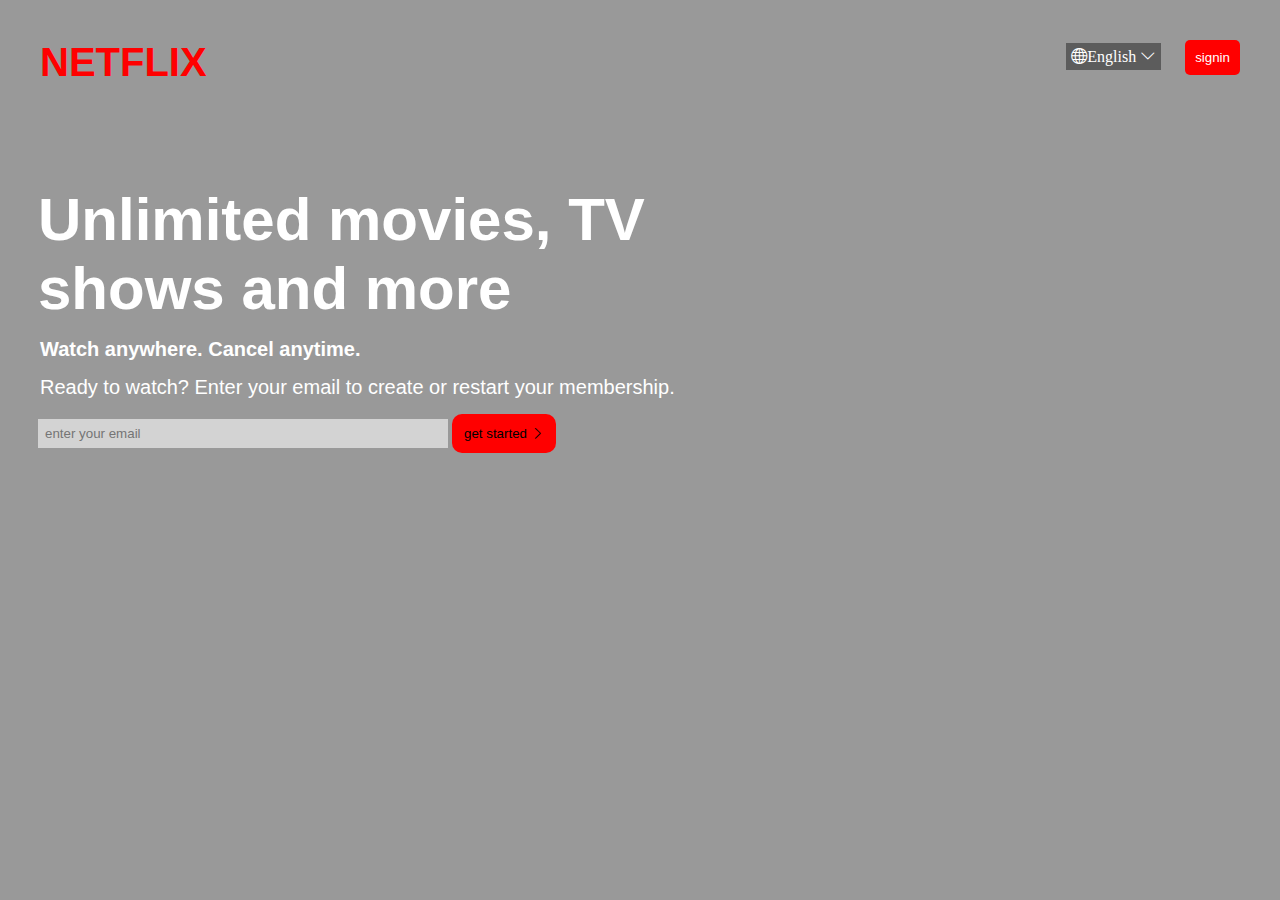
<file: netflixclone/netflix.html/index.html>
<!DOCTYPE html>
<html lang="en">
<head>
    <meta charset="UTF-8">
    <meta name="viewport" content="width=device-width,initial-scale=1.0">
    <title>NETFLIX</title>
    <style>
        /* *{
            overflow: hidden;
        } */
        body{
            background-size: cover;
            margin: 0px;  
        }
        .shade{
            width: 100vw;
            height: 100vh;
            background-color:  rgba(0,0,0, 0.4);
        
        }
        header{
            padding: 40px;
            color: white;
            display: flex;
            justify-content: space-between;
        }
        .brand-title {
            font-size: 40px;
            color:red;
            font-weight: bold;
            font-family: Arial;
       }
       .language{
        padding: 5px;
        background-color: rgba(0, 0, 0, 0.4) ;
        color:white;
         margin-right: 20px;
       }
       .signin {
        padding: 10px;
        background-color: red;
        color:white;
        border-radius: 5px;
        padding-left: 10px;

       }
       .title{
        font-size: 60px;
        font-family: Arial;
        font-weight: bold;
        color: white;
        width: 650px;
        margin-top: 60px;
        margin-left: 38px;
       }
       .sub-title{
        font-size: 20px;
        font-family: Arial ;
        font-weight: bold;
        width: 250;
        color: white;
        margin-left: 40px;
        margin-top: 15px;

       }
       .register-text{
        font-size: 20px;
        font-family: Arial;
        width: 250;
        margin-left: 40px;
        margin-right: 15px;
        color: white;
        padding-top: 15px;
       }
       .email{
        padding: 5px;
            background-color: lightgray;
            color:black;
            width: 400px;
            display: inline-block;

        }
        .button{
            padding: 10px;
            background-color: red;
            /* color:white; */
            display: inline-block;
            margin-left: 10px;
            width: 100px;
            font-size: 17px;
            display: flex;
        }
        button{
            background-color: red;
            padding: 12px;
            border: 0px;
            border-radius: 10px;
        }
        
        .register-form{
            padding-left: 38px;
            padding-top: 15px;
        }
        input{
            border-color: transparent;
            background-color: transparent;
            width: 100%;
            height: 100%;
            padding: 0%;
           
        }
    </style>
    <link rel="stylesheet" href="https://cdn.jsdelivr.net/npm/bootstrap-icons@1.10.5/font/bootstrap-icons.css">
</head>
<body background="https://assets.nflxext.com/ffe/siteui/vlv3/c31c3123-3df7-4359-8b8c-475bd2d9925d/15feb590-3d73-45e9-9e4a-2eb334c83921/IN-en-20231225-popsignuptwoweeks-perspective_alpha_website_large.jpg">
    <div class="shade">
<header>
    <div>
    <span class="brand-title">NETFLIX</span>
    </div>
        <div> 
        <span class="language"> <span> <i class="bi bi-globe"></i></span>English <span><i class="bi bi-chevron-down"></i></span></span>
     <a href="./form.html"><button class="signin" >signin</button></a>
    </div>
     </header>
    <section>
        <div class="title">Unlimited movies, TV shows and more</div>
        <div class="sub-title">Watch anywhere. Cancel anytime.</div>
    </section>
<main>
<div class="register-text">Ready to watch? Enter your email to create or restart your membership.</div>
<div class="register-form">
    <span class="email"><input type="text" name="" placeholder="enter your email" id=""></span> 
    <a href="./form2.html"><button> <span > get started <span><i class="bi bi-chevron-right"></i></span></button></a>
</div>
</main>    
<script>
    signin=document.getElementsByClassName('signin')
    function formdisplay(){

    }

</script>
</body>
</html>
</file>
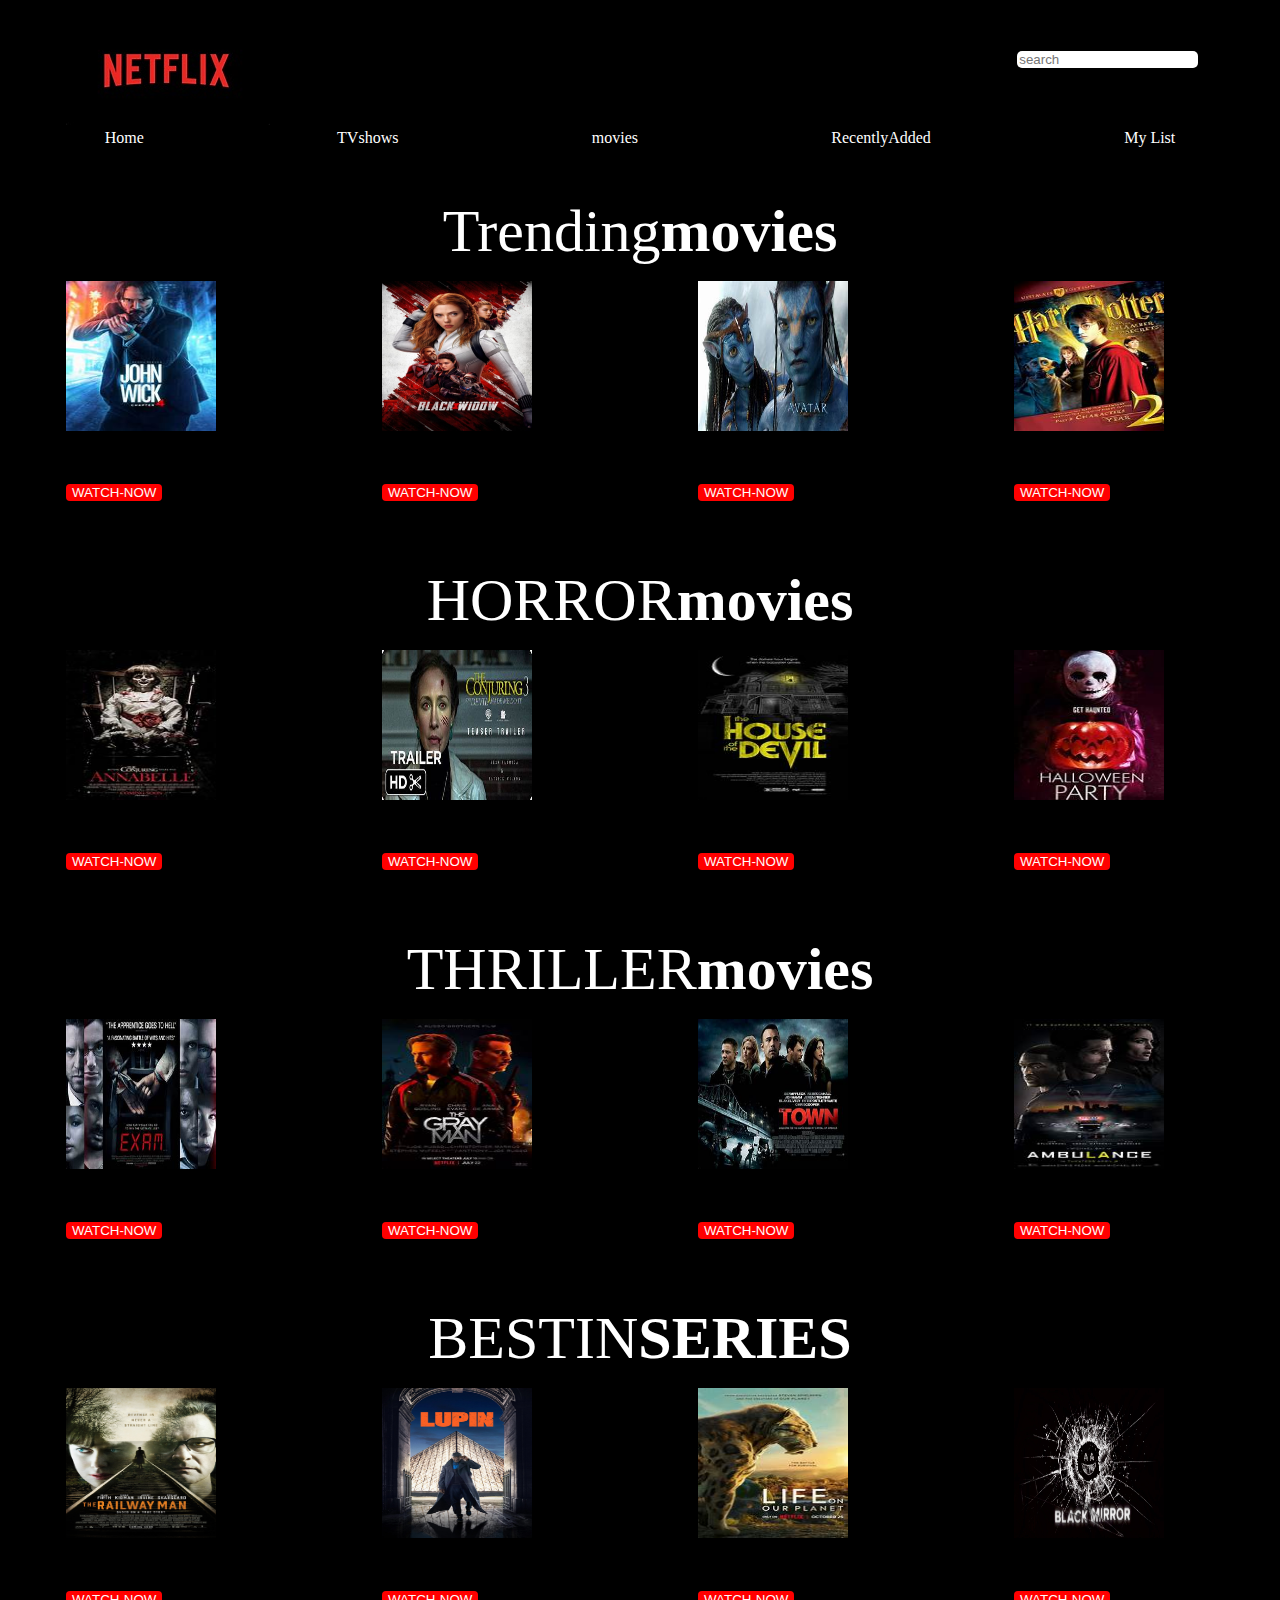
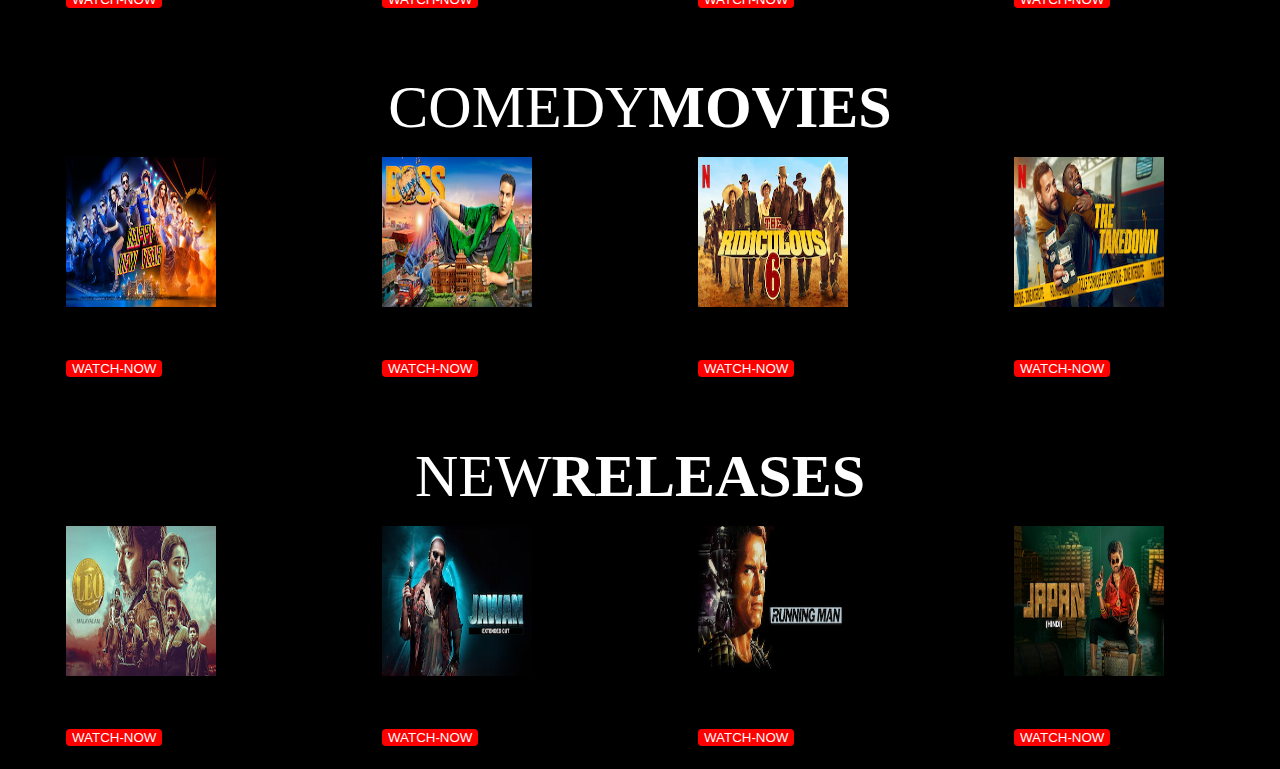
<file: netflixclone/netflix.html/cards.html>
<!DOCTYPE html>
<html lang="en">
<head>
    <meta charset="UTF-8">
    <meta name="viewport" content="width=device-width, initial-scale=1.0">
    <title>Document</title>
    <link rel="stylesheet" href="">
    <link href="https://cdn.jsdelivr.net/npm/bootstrap@5.3.2/dist/css/bootstrap.min.css" rel="stylesheet" integrity="sha384-T3c6CoIi6uLrA9TneNEoa7RxnatzjcDSCmG1MXxSR1GAsXEV/Dwwykc2MPK8M2HN" crossorigin="anonymous">
    <link rel="stylesheet" href="https://cdn.jsdelivr.net/npm/bootstrap-icons@1.11.2/font/bootstrap-icons.min.css">
    <style>
        /* .shop{
            display:flex;
        } */
        .title{
            font-size: 60px;
            color: white;
            padding-top: 50px;
        }
        body{
            background-color:ghostwhite;
        }
        *{
            justify-content: space-around;
        }
       
        .card {
            width: 200px;
            box-shadow: 2px 2px 2px black;
            padding: 5px;
            margin: 10px;
            justify-content: space-around;
        }
        .cardimage{
            width: 150px;
            height: 150px;
            
        }
        .card-title{
            margin-top: 20px;
            margin-bottom: 10px;
            color: white;
            font-weight: 500;
        }
        .card-subtitle{
            bottom: 10px;
        }
        .container{
            display: flex;
            justify-content: space-around;
        }
        .card-body{
            
            justify-content:center;
            color: white;
        }
        .all{
            background-color: black;
            padding-top: 10px;
        }
        .one{
            color: white;
            display: flex;
            
        }
        .two{
         align-items: center;
        }
        .three{
          padding-left: 50%;
          padding-top: 2.5%;
          
          
        }
        .heading{
            display: flex;
        }
        .watch{
            background-color: red;
            border: 0px;
            border-radius: 4px;
            color: snow;
        }
 .fa-bell {
  color:azure; 
}

    </style>
</head>
<body class="all">


    <div class="two">
        <div> 
            <div class="heading">
            <span><img src="./images/netflix.jpeg" alt=""></span>
           <span class="three"> <input type="search" name="" id="" placeholder="search" style="border-radius: 5px;border: none;"><i class="bi bi-bell"></i></span>
        </div>
            <span class="one">
                              <span> Home </span>
                              <span>TVshows</span>
                             <span> movies</span>
                              <span>RecentlyAdded</span>
                              <span>My List</span>
            </span>

        </div>
    </div>
    
    <div align="center" class="title">Trending<b>movies</b></div>
    <div class="container">  
    <div class="card">
        <div class="card-header">
            <img src="images/john.jpeg" class="cardimage">
            
            <div class="card-body">
                <div class="card-title" style="color: black;">
                    JOHN-WICK
                </div>
                <div class="card-subtitle">
                   <button class="watch"> WATCH-NOW</button> </div>
            </div>
        </div> 
    </div>
    

     
    <div class="card">
        <div class="card-header">
            <img src="./images/black widow.jpg" class="cardimage">
            <div class="card-body">
                <div class="card-title" style="color: black;">
                    BLACK-WIDOW
                </div>
                <div class="card-subtitle">
                 <button class="watch">WATCH-NOW</button>
                </div>
            </div>
        </div> 
    </div>

        
     
    <div class="card">
        <div class="card-header">
            <img src="./images/avatar.jpeg" class="cardimage">
            <div class="card-body">
                <div class="card-title" style="color: black;" >
                     AVATAR
                </div>
                <div class="card-subtitle">
                   <button class="watch"> WATCH-NOW </button></div>
            </div>
        </div> 
        </div>
     
    <div class="card">
        <div class="card-header">
            <img src="./images/harry.jpeg" class="cardimage">
            <div class="card-body">
                <div class="card-title" style="color: black;">
                    HARRY-POTTER
                </div>
                <div class="card-subtitle">
                   <button class="watch"> WATCH-NOW</button> </div>
            </div>
        </div> 
    </div>
    
    </div>


    <div align="center" class="title">HORROR<b>movies</b></div>
    <div class="container">  
    <div class="card">
        <div class="card-header">
            <img src="images/Annabella.jpeg" class="cardimage">
            
            <div class="card-body">
                <div class="card-title" style="color: black;">
                    ANNABELLA
                </div>
                <div class="card-subtitle">
                  <button class="watch"> WATCH-NOW </button></div>
            </div>
        </div> 
    </div>
    

     
    <div class="card">
        <div class="card-header">
            <img src="./images/conjuring.jpeg" class="cardimage">
            <div class="card-body">
                <div class="card-title" style="color: black;">
                    CONJURING
                </div>
                <div class="card-subtitle">
                <button class="watch"> WATCH-NOW</button>
                </div>
            </div>
        </div> 
    </div>

        
     
    <div class="card">
        <div class="card-header">
            <img src="./images/the house.jpeg" class="cardimage">
            <div class="card-body">
                <div class="card-title" style="color: black;">
                    THE HOUSE OF THE DEVIL
                </div>
                <div class="card-subtitle">
                   <button class="watch"> WATCH-NOW</button> </div>
            </div>
        </div> 
        </div>
     
    <div class="card">
        <div class="card-header">
            <img src="./images/halloween party.jpeg" class="cardimage">
            <div class="card-body">
                <div class="card-title" style="color: black;">
                    HALLOWEEN PARTY
                </div>
                <div class="card-subtitle">
                    <button class="watch">WATCH-NOW</button> </div>
            </div>
        </div> 
    </div>
    
    </div>



    
    
    <div align="center" class="title">THRILLER<b>movies</b></div>
    <div class="container">  
    <div class="card">
        <div class="card-header">
            <img src="images/exam.jpeg" class="cardimage">
            
            <div class="card-body">
                <div class="card-title" style="color: black;">
                    EXAM
                </div>
                <div class="card-subtitle">
                   <button class="watch"> WATCH-NOW</button> </div>
            </div>
        </div> 
    </div>
    

     
    <div class="card">
        <div class="card-header">
            <img src="./images/gray man.jpeg" class="cardimage">
            <div class="card-body">
                <div class="card-title" style="color: black;">
                    THE GRAYMAN
                </div>
                <div class="card-subtitle">
                <button class="watch"> WATCH-NOW</button>
                </div>
            </div>
        </div> 
    </div>

        
     
    <div class="card">
        <div class="card-header">
            <img src="./images/town.jpeg" class="cardimage">
            <div class="card-body">
                <div class="card-title" style="color: black;">
                    TOWN
                </div>
                <div class="card-subtitle">
                    <button class="watch">WATCH-NOW</button> </div>
            </div>
        </div> 
        </div>
     
    <div class="card">
        <div class="card-header">
            <img src="./images/ambulance.jpeg" class="cardimage">
            <div class="card-body">
                <div class="card-title" style="color: black;">
                    AMBULANCE
                </div>
                <div class="card-subtitle">
                   <button class="watch"> WATCH-NOW</button> </div>
            </div>
        </div> 
    </div>
    
    </div>





    
    <div align="center" class="title">BESTIN<b>SERIES</b></div>
    <div class="container">  
    <div class="card">
        <div class="card-header">
            <img src="images/the-railway-man.jpg" class="cardimage">
            
            <div class="card-body">
                <div class="card-title" style="color: black;">
                    THE-RAILWAY-MAN
                </div>
                <div class="card-subtitle">
                   <button class="watch"> WATCH-NOW</button> </div>
            </div>
        </div> 
    </div>
    

     
    <div class="card">
        <div class="card-header">
            <img src="./images/lupin.jpg" class="cardimage">
            <div class="card-body">
                <div class="card-title" style="color: black;">
                    LUPIN
                </div>
                <div class="card-subtitle">
                <button class="watch"> WATCH-NOW</button>
                </div>
            </div>
        </div> 
    </div>

        
     
    <div class="card">
        <div class="card-header">
            <img src="./images/life.jpeg" class="cardimage">
            <div class="card-body">
                <div class="card-title" style="color: black;">
                    LIFE ON THE PLANET
                </div>
                <div class="card-subtitle">
                    <button class="watch">WATCH-NOW</button> </div>
            </div>
        </div> 
        </div>
     
    <div class="card">
        <div class="card-header">
            <img src="./images/black-mirror.jpg" class="cardimage">
            <div class="card-body">
                <div class="card-title" style="color: black;">
                    BLACK-MIRROR
                </div>
                <div class="card-subtitle">
                   <button class="watch"> WATCH-NOW</button> </div>
            </div>
        </div> 
    </div>
    
    </div>

    <div align="center" class="title">COMEDY<b>MOVIES</b></div>
    <div class="container">  
    <div class="card">
        <div class="card-header">
            <img src="images/happy.jpg" class="cardimage">
            
            <div class="card-body">
                <div class="card-title" style="color: black;">
                    HAPPY NEW YEAR
                </div>
                <div class="card-subtitle">
                   <button class="watch"> WATCH-NOW</button> </div>
            </div>
        </div> 
    </div>
    

     
    <div class="card">
        <div class="card-header">
            <img src="./images/boss.jpg" class="cardimage">
            <div class="card-body">
                <div class="card-title" style="color: black;">
                    BOSS
                </div>
                <div class="card-subtitle">
                <button class="watch"> WATCH-NOW</button>
                </div>
            </div>
        </div> 
    </div>

        
     
    <div class="card">
        <div class="card-header">
            <img src="./images/ridiculous.jpg" class="cardimage">
            <div class="card-body">
                <div class="card-title" style="color: black;">
                    THE RIDICULOUS
                </div>
                <div class="card-subtitle">
                    <button class="watch">WATCH-NOW</button> </div>
            </div>
        </div> 
        </div>
     
    <div class="card">
        <div class="card-header">
            <img src="./images/the take down.jpg" class="cardimage">
            <div class="card-body">
                <div class="card-title" style="color: black;">
                    THE TAKE DOWN
                </div>
                <div class="card-subtitle">
                   <button class="watch"> WATCH-NOW</button> </div>
            </div>
        </div> 
    </div>
    
    </div>




    <div align="center" class="title">NEW<b>RELEASES</b></div>
    <div class="container">  
    <div class="card">
        <div class="card-header">
            <img src="images/leo.jpg" class="cardimage">
            
            <div class="card-body">
                <div class="card-title" style="color: black;">
                    LEO
                </div>
                <div class="card-subtitle">
                   <button class="watch"> WATCH-NOW</button> </div>
            </div>
        </div> 
    </div>
    

     
    <div class="card">
        <div class="card-header">
            <img src="./images/jawan.jpg" class="cardimage">
            <div class="card-body">
                <div class="card-title" style="color: black;">
                    JAWAN
                </div>
                <div class="card-subtitle">
                <button class="watch"> WATCH-NOW</button>
                </div>
            </div>
        </div> 
    </div>

        
     
    <div class="card">
        <div class="card-header">
            <img src="./images/running man.jpg" class="cardimage">
            <div class="card-body">
                <div class="card-title" style="color: black;">
                    THE RUNNING MAN
                </div>
                <div class="card-subtitle">
                    <button class="watch">WATCH-NOW</button> </div>
            </div>
        </div> 
        </div>
     
    <div class="card">
        <div class="card-header">
            <img src="./images/japan.jpg" class="cardimage">
            <div class="card-body">
                <div class="card-title" style="color: black;">
                    JAPAN
                </div>
                <div class="card-subtitle">
                   <button class="watch"> WATCH-NOW</button> </div>
            </div>
        </div> 
    </div>
    
    </div>














</body>
</html>
</file>
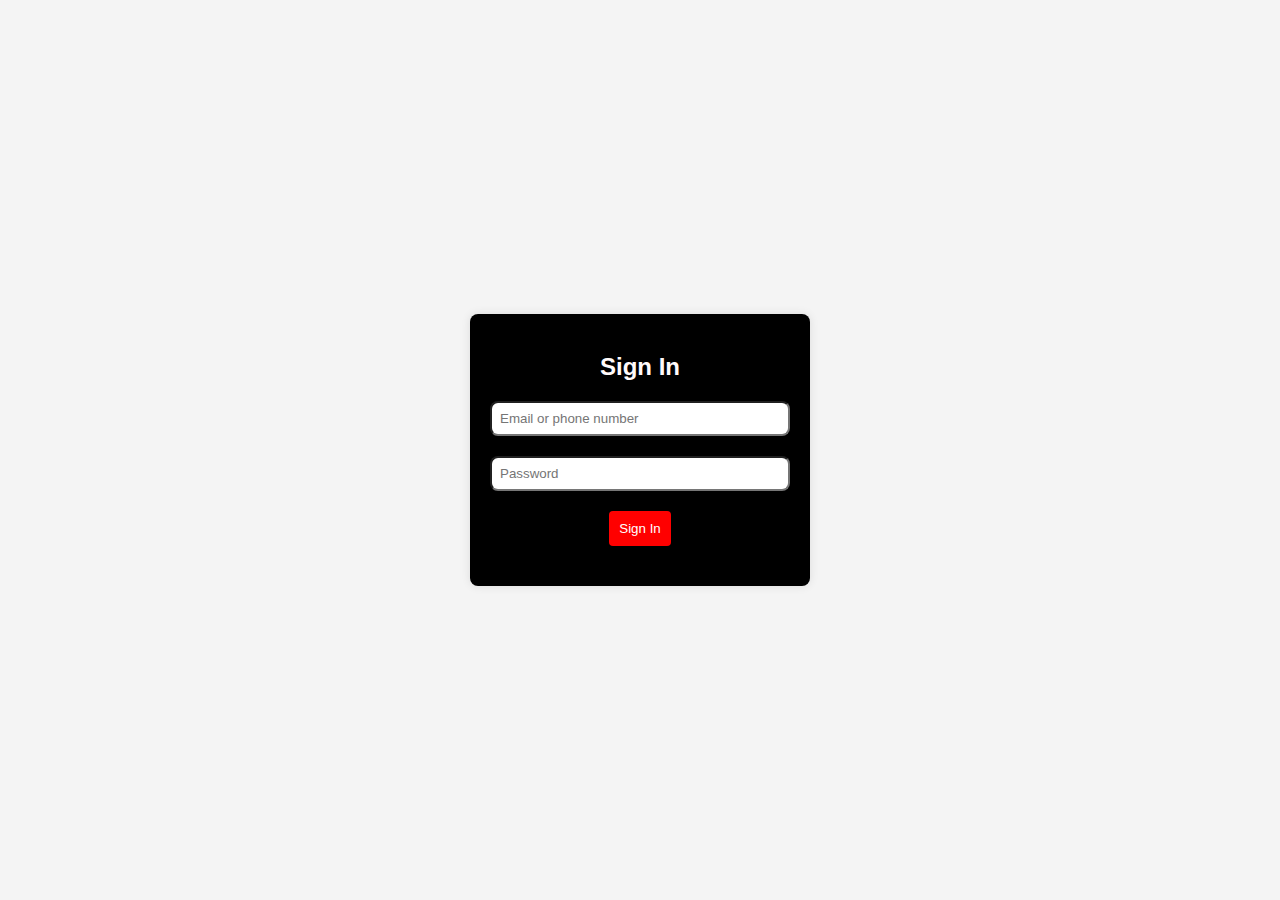
<file: netflixclone/netflix.html/form.html>
<!-- <!DOCTYPE html>
<html lang="en">
<head>
    <meta charset="UTF-8">
    <meta name="viewport" content="width=form, initial-scale=1.0">
    <title>Document</title>
    <style>
        body{
            padding-top: 30%;
            padding-left: 30%;
        }
        .login{
            border: 2px solid;
            width: 50%;
            border-radius: 10px;
           padding: 10px;
            text-align: center;
            background-color: rgba(128, 128, 128, 0.532);
            
        }
        .loginele{
            padding: 10px;
            
        }
        input{
            border-radius: 5px;
        }
    </style>
</head>
<body>
    <form action="">
        <div class="login">
        <div>Sign in</div>
        <div class="loginele">
        <input type="email" name="" id="" placeholder="Email or phone number">
        </div>
        <div class="loginele">
        <input type="password" name="" id="" placeholder="Password">
        </div>
        <div class="loginele">
        <button>sign in</button>
        </div>
        </div>


    </form>
</body>
</html>

 -->
 <!DOCTYPE html>
 <html lang="en">
 <head>
   <meta charset="UTF-8">
   <meta name="viewport" content="width=device-width, initial-scale=1.0">
   <title>Login Page</title>
   <style>
     body {
        
        color: snow;
       font-family: Arial, sans-serif;
       background-color: #f4f4f4;
       margin: 0;
       padding: 0;
       display: flex;
       align-items: center;
       justify-content: center;
       height: 100vh;
     }
 
     .login-container {
       background-color: black;
       
       border-radius: 8px;
       box-shadow: 0 0 10px rgba(0, 0, 0, 0.1);
       padding: 20px;
       width: 300px;
       text-align: center;
     }
 
     .login-container h2 {
       margin-bottom: 20px;
     }
 
     .form-group {
       margin-bottom: 20px;
     }
 
     .form-group label {
       display: block;
       margin-bottom: 5px;
     }
 
     .form-group input {
       width: 100%;
       padding: 8px;
       box-sizing: border-box;
     }
 
     .form-group button {
       background-color: red;
       color: #fff;
       padding: 10px;
       border: none;
       border-radius: 4px;
       cursor: pointer;
     }
     input{ 
        border-radius: 8px;
     }
   </style>
 </head>
 <body background="https://assets.nflxext.com/ffe/siteui/vlv3/c31c3123-3df7-4359-8b8c-475bd2d9925d/15feb590-3d73-45e9-9e4a-2eb334c83921/IN-en-20231225-popsignuptwoweeks-perspective_alpha_website_large.jpg">
   <div class="login-container">
     <h2>Sign In</h2>
     <form action="./cards.html" onsubmit="return validateForm()">
       <div class="form-group">
        
         <input type="text" id="username" name="username" placeholder="Email or phone number"required>
       </div>
       <div class="form-group">
        
         <input type="password" id="password" name="password" placeholder="Password" required>
       </div>
       <div class="form-group">
         <button type="submit" >Sign In</button>
       </div>
     </form>
   </div>
   <script>
    function validateForm() {
    // Perform your custom validation here
    var username = document.getElementById('username').value;
    var password = document.getElementById('password').value;
   
    if (username === '' || password === '' ) {
      alert('Please fill out all fields');
      return false; 
    }
    else{

    var emailRegex = /^[^\s@]+@[^\s@]+\.[^\s@]+$/;
    if (!emailRegex.test(username)) {
      alert('Please enter a valid email address');
      return false; 
    }
  }
    return true;
  }
   </script>
 </body>
 </html>
</file>
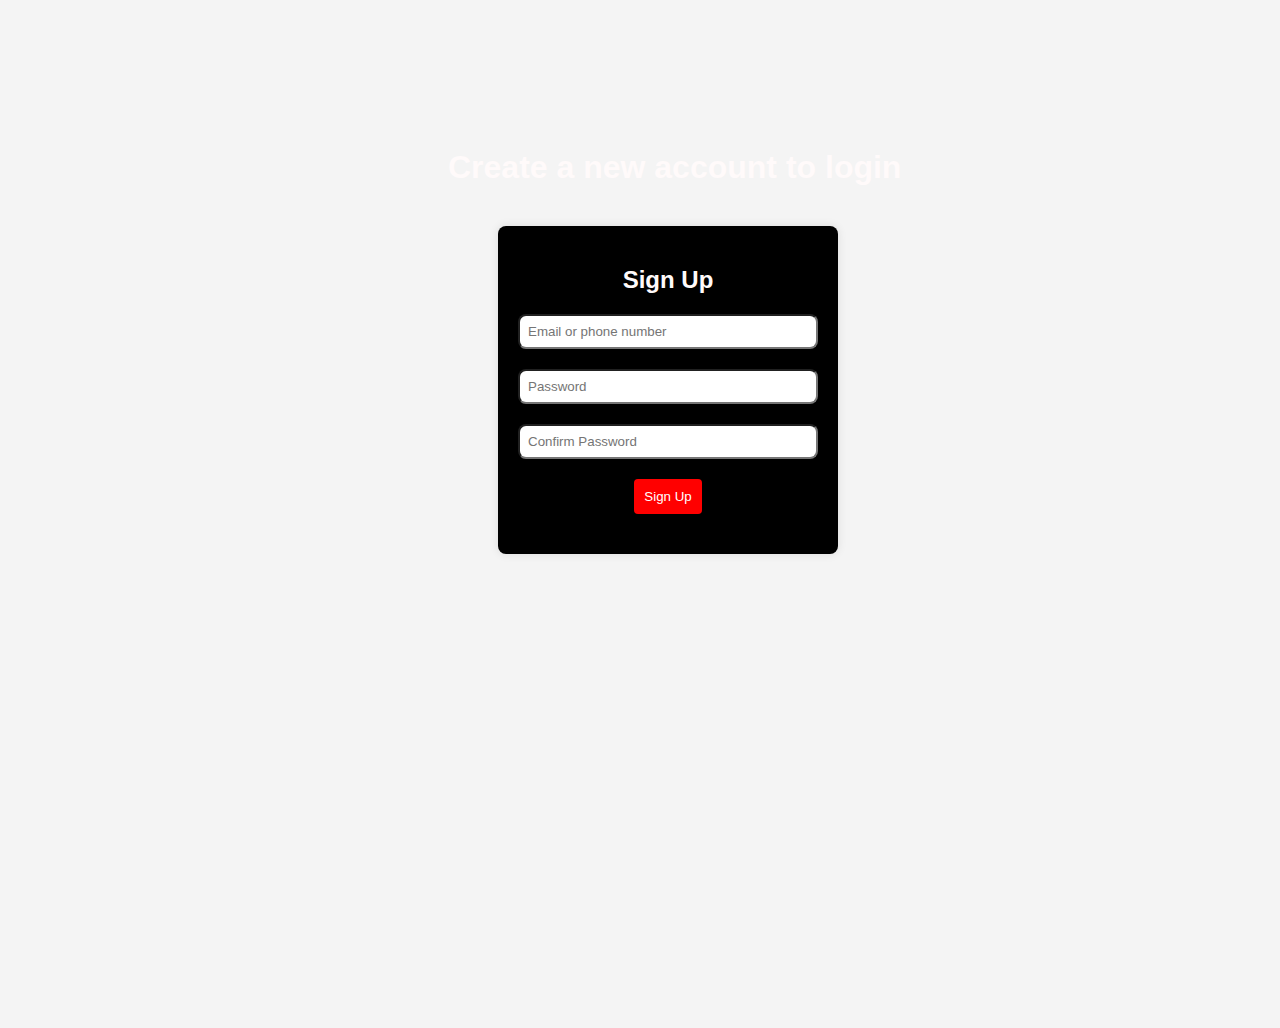
<file: netflixclone/netflix.html/form2.html>
<!DOCTYPE html>
 <html lang="en">
 <head>
   <meta charset="UTF-8">
   <meta name="viewport" content="width=device-width, initial-scale=1.0">
   <title>Login Page</title>
   <style>
     body {
        
        color: snow;
       font-family: Arial, sans-serif;
       background-color: #f4f4f4;
       margin: 0;
       padding: 0;
       /* display: flex; */
       align-items: center;
       justify-content: center;
       height: 100vh;
       padding-left: 35%;
       padding-top: 10%;
     }
 
     .login-container {
       background-color: black;
       
       border-radius: 8px;
       box-shadow: 0 0 10px rgba(0, 0, 0, 0.1);
       padding: 20px;
       margin-left: 50px;
       width: 300px;
       text-align: center;
     }
 
     .login-container h2 {
       margin-bottom: 20px;
     }
 
     .form-group {
       margin-bottom: 20px;
     }
 
     .form-group label {
       display: block;
       margin-bottom: 5px;
     }
 
     .form-group input {
       width: 100%;
       padding: 8px;
       box-sizing: border-box;
     }
 
     .form-group button {
       background-color: red;
       color: #fff;
       padding: 10px;
       border: none;
       border-radius: 4px;
       cursor: pointer;
     }
     input{ 
        border-radius: 8px;
     }
     h1{
        align-items: center;
        
     }
   </style>
 </head>
 <body background="https://assets.nflxext.com/ffe/siteui/vlv3/c31c3123-3df7-4359-8b8c-475bd2d9925d/15feb590-3d73-45e9-9e4a-2eb334c83921/IN-en-20231225-popsignuptwoweeks-perspective_alpha_website_large.jpg">
         <div><h1>Create a new account to login</h1></div>
         <br>
    <div class="login-container">
     <h2>Sign Up</h2>
     <form action="./cards.html" onsubmit="return validateForm()">
       <div class="form-group">
        
         <input type="text" id="username" name="username" placeholder="Email or phone number"required>
       </div>
       <div class="form-group">
        
         <input type="password" id="password" name="password" placeholder="Password" required>
       </div>
       <div class="form-group">
        
        <input type="password" id="password" name="password" placeholder="Confirm Password" required>
      </div>
       <div class="form-group">
         <button type="submit" >Sign Up</button>
       </div>
     </form>
   </div>
   <script>
    function validateForm() {
    // Perform your custom validation here
    var username = document.getElementById('username').value;
    var password = document.getElementById('password').value;
   
    if (username === '' || password === '' ) {
      alert('Please fill out all fields');
      return false; 
    }
    else{

    var emailRegex = /^[^\s@]+@[^\s@]+\.[^\s@]+$/;
    if (!emailRegex.test(username)) {
      alert('Please enter a valid email address');
      return false; 
    }
  }
    return true;
  }
   </script>
 </body>
 </html>
</file>
